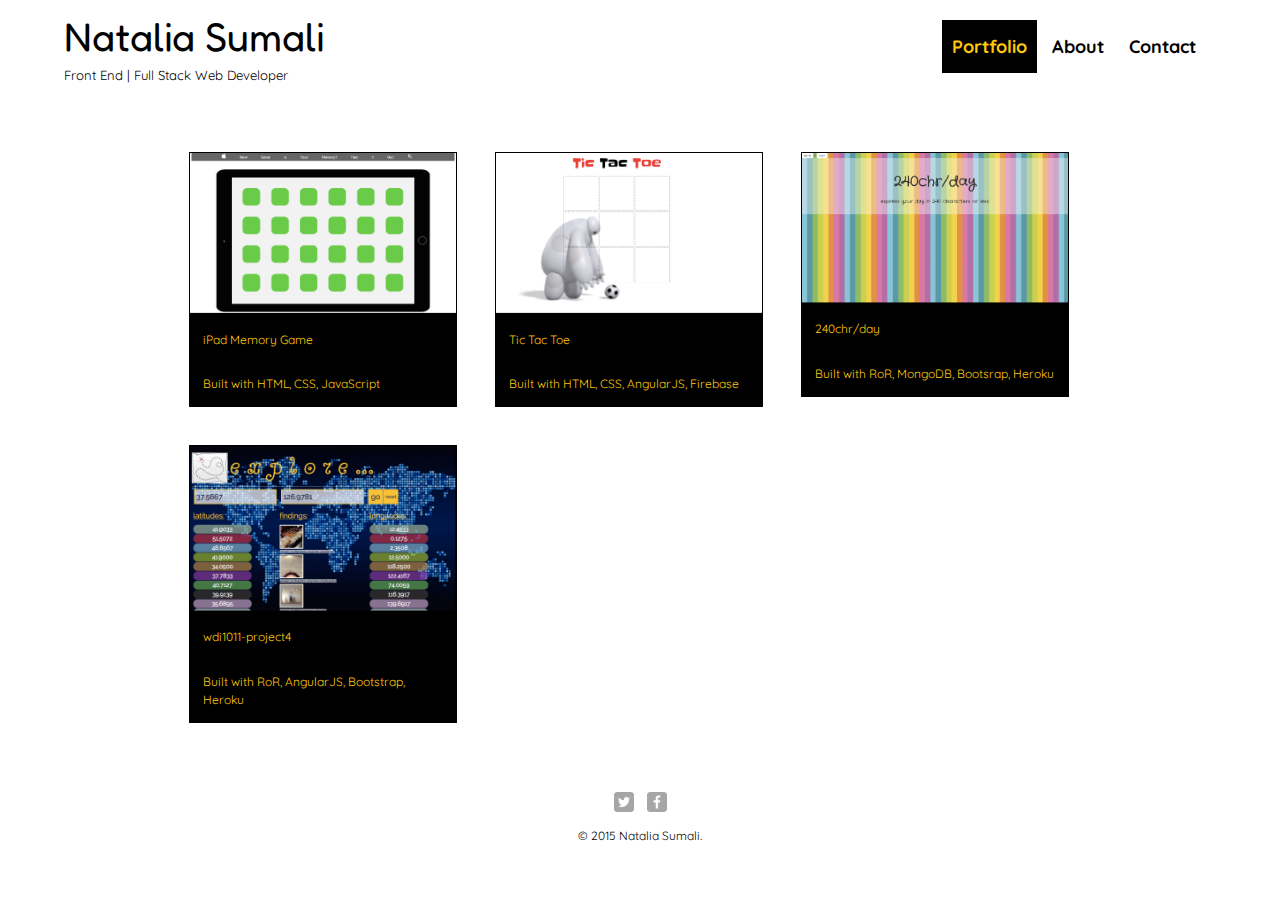
<file: index.html>
<!DOCTYPE html>
<html>
  <head>
    <meta charset="utf-8">
    <title>Natalia Sumali | Web Developer </title>
    <link rel="stylesheet" href="css/normalize.css">
    <link rel="stylesheet" href="css/main.css">
    <link rel="stylesheet" href="css/responsive.css">
    <meta name="viewport" content="width=device-width, initial-scale=1.0">
  </head>
  <body>

    <header>
      <a href="index.html" id="logo">
        <h1>Natalia Sumali</h1>
        <h2>Front End | Full Stack Web Developer</h2>
      </a>
      <nav>
        <ul>
          <li><a href="index.html" class="selected">Portfolio</a></li>
          <li><a href="about.html">About</a></li>
          <li><a href="contact.html">Contact</a></li>
        </ul>
      </nav>
    </header>

    <div id="wrapper">

      <section>
       <ul id="gallery">

         <li class="portfolio">
           <a href="http://ipad-memory-game.herokuapp.com/" target="_blank">
            <img src="img/game.png" alt="">
            <p>iPad Memory Game</p>
            <p>Built with HTML, CSS, JavaScript</p>
          </a>
         </li>

         <li class="portfolio">
           <a href="https://bighero6-tictactoe.firebaseapp.com/" target="_blank">
            <img src="img/tictactoe.png" alt="">
            <p>Tic Tac Toe</p>
            <p>Built with HTML, CSS, AngularJS, Firebase</p>
          </a>
         </li>

         <li class="portfolio">
           <a href="https://journal240chr.herokuapp.com/" target="_blank">
            <img src="img/journal240.png" alt="">
            <p>240chr/day</p>
            <p>Built with RoR, MongoDB, Bootsrap, Heroku</p>
          </a>
         </li>

         <li class="portfolio">
           <a href="http://fierce-hamlet-6820.herokuapp.com/#/" target="_blank">
            <img src="img/wdi1011-project4.png" alt="">
            <p>wdi1011-project4</p>
            <p>Built with RoR, AngularJS, Bootstrap, Heroku</p>
          </a>
         </li>

        </ul>
      </section>

      <footer>
        <a href="http://twitter.com/nataliasumali"><img src="img/twitter-wrap.png" alt="Twitter Logo" class="social-icon"></a>
        <a href="http://facebook.com/natalia.sumali"><img src="img/facebook-wrap.png" alt="Facebook Logo" class="social-icon"></a>
        <p>&copy; 2015 Natalia Sumali.</p>
      </footer>

    </div>
  </body>
</html>
</file>
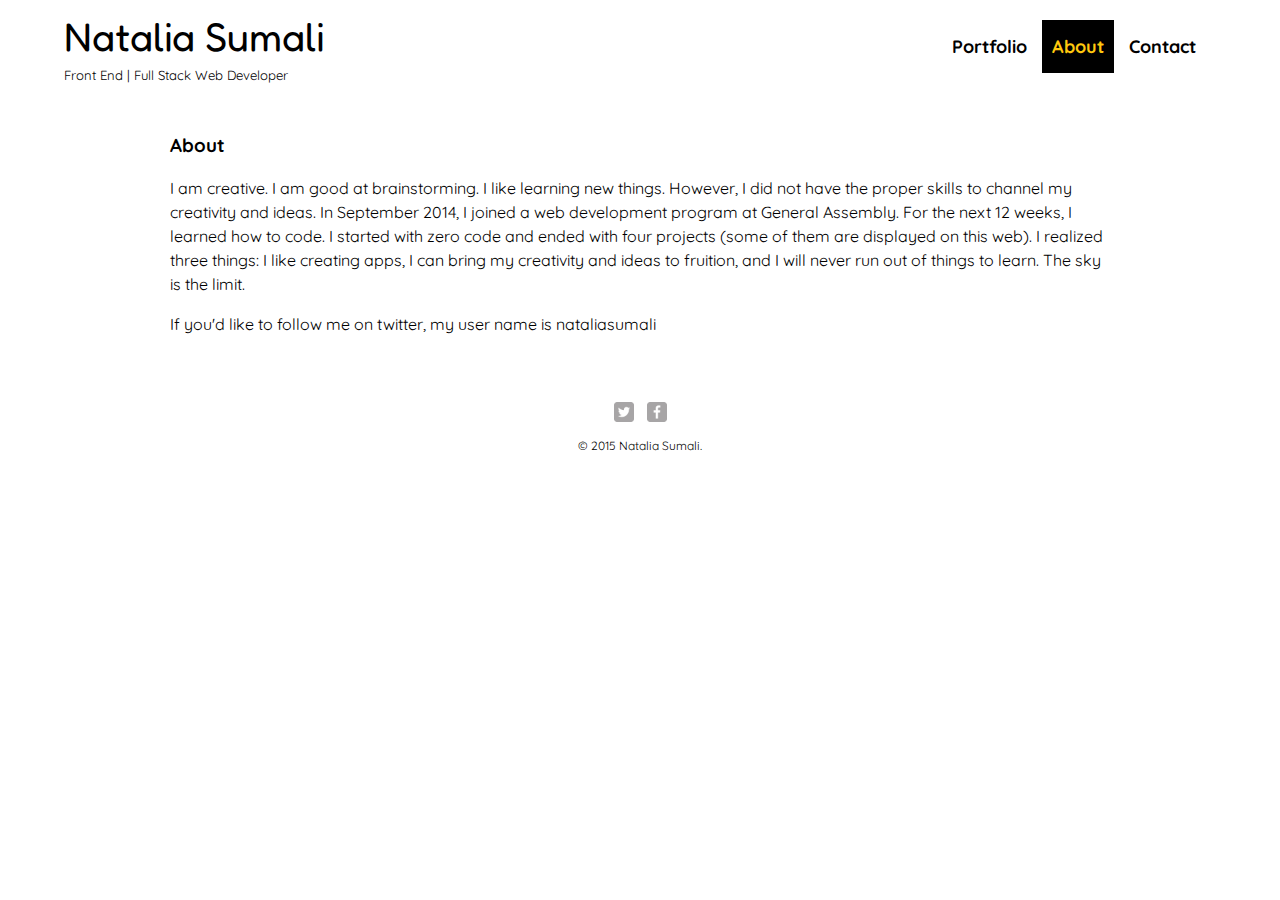
<file: about.html>
<html>
<head>
	<meta charset="UTF-8">
	<title>Document</title>
	<link rel="stylesheet" href="css/normalize.css">
    <link rel="stylesheet" href="css/main.css">
    <link rel="stylesheet" href="css/responsive.css">
    <meta name="viewport" content="width=device-width, initial-scale=1.0">
</head>
<body>

	<header>

      <a href="index.html" id="logo">
        <h1>Natalia Sumali</h1>
        <h2>Front End | Full Stack Web Developer</h2>
      </a>

      <nav>
        <ul>
          <li><a href="index.html">Portfolio</a></li>
          <li><a href="about.html" class="selected">About</a></li>
          <li><a href="contact.html">Contact</a></li>
        </ul>
      </nav>

    </header>

    <div id="wrapper">

      <section>

       	<!-- <img src="img/natalia.JPG" alt="Photograph of Natalia Sumali" class="profile-photo"> -->

       	<h3>About</h3>

       	<p>I am creative. I am good at brainstorming. I like learning new things. However, I did not have the proper skills to channel my creativity and ideas. In September 2014, I joined a web development program at General Assembly. For the next 12 weeks, I learned how to code. I started with zero code and ended with four projects (some of them are displayed on this web). I realized three things: I like creating apps, I can bring my creativity and ideas to fruition, and I will never run out of things to learn. The sky is the limit.</p>

       	<p>If you'd like to follow me on twitter, my user name is nataliasumali</p>

      </section>

      <footer>
        <a href="http://twitter.com/nataliasumali"><img src="img/twitter-wrap.png" alt="Twitter Logo" class="social-icon"></a>
        <a href="http://facebook.com/natalia.sumali"><img src="img/facebook-wrap.png" alt="Facebook Logo" class="social-icon"></a>
        <p>&copy; 2015 Natalia Sumali.</p>
      </footer>

    </div>

</body>
</html>
</file>
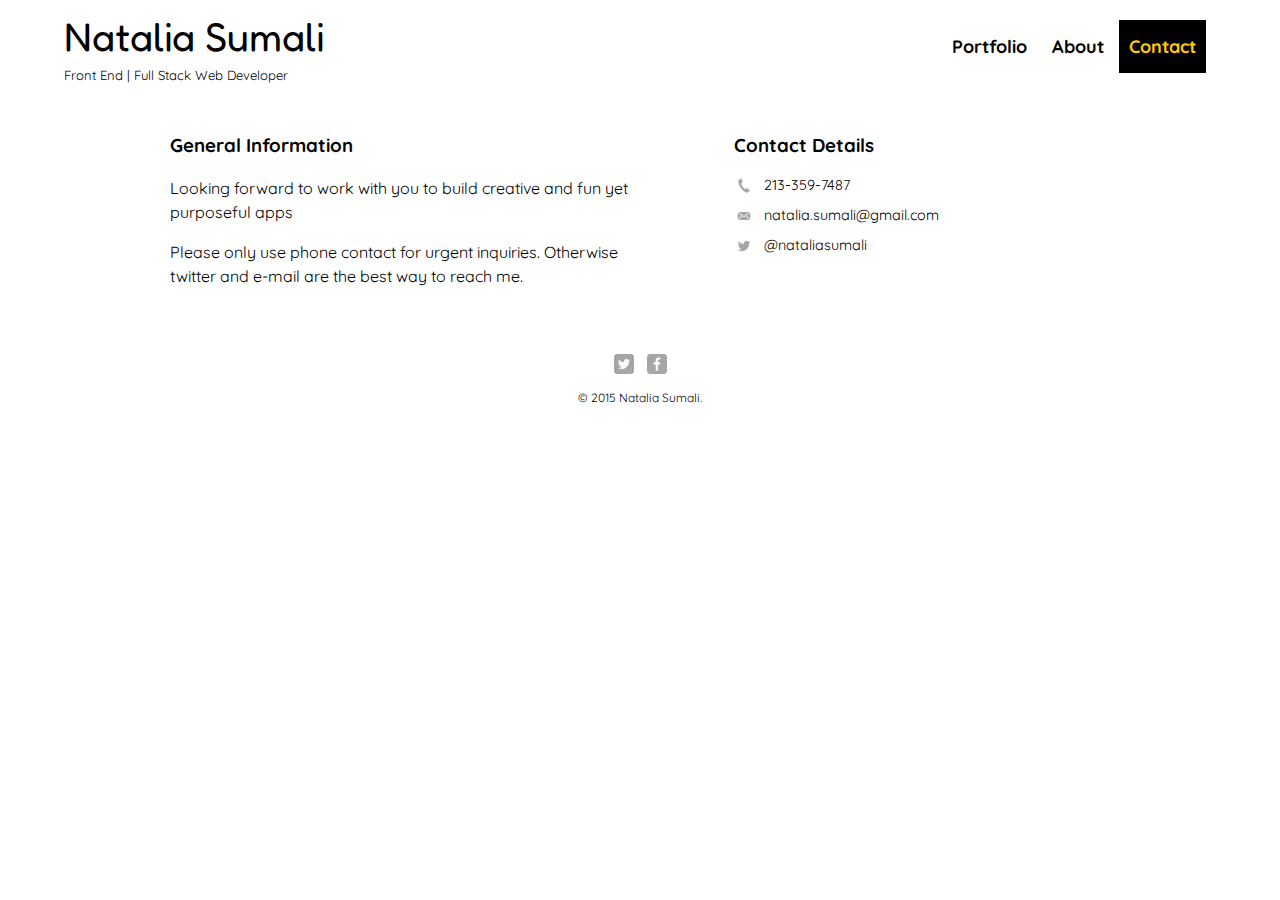
<file: contact.html>
<html>
<head>
	<meta charset="UTF-8">
	<title>Document</title>
	<link rel="stylesheet" href="css/normalize.css">
  <link rel="stylesheet" href="css/main.css">
  <link rel="stylesheet" href="css/responsive.css">
  <meta name="viewport" content="width=device-width, initial-scale=1.0">
</head>
<body>
	<header>
      <a href="index.html" id="logo">
        <h1>Natalia Sumali</h1>
        <h2>Front End | Full Stack Web Developer</h2>
      </a>
      <nav>
        <ul>
          <li><a href="index.html">Portfolio</a></li>
          <li><a href="about.html">About</a></li>
          <li><a href="contact.html" class="selected">Contact</a></li>
        </ul>
      </nav>
    </header>
    <div id="wrapper">
      <section id="primary">
       	<h3>General Information</h3>
        <p>Looking forward to work with you to build creative and fun yet purposeful apps</p>
        <p>Please only use phone contact for urgent inquiries. Otherwise twitter and e-mail are the best way to reach me.</p>
      </section>
      <section id="secondary">
        <h3>Contact Details</h3>
      <ul class="contact-info">
        <li class="phone"><a href="tel:213-359-7487">213-359-7487</a></li>
        <li class="mail"><a href="mailto:natalia.sumali@gmail.com">natalia.sumali@gmail.com</a></li>
        <li class="twitter"><a href="http://twitter.com/intent/tweet?screen_name=nataliasumali">@nataliasumali</a></li>
      </ul>
      </section>
      <footer class>
        <a href="http://twitter.com/nataliasumali"><img src="img/twitter-wrap.png" alt="Twitter Logo" class="social-icon"></a>
        <a href="http://facebook.com/natalia.sumali"><img src="img/facebook-wrap.png" alt="Facebook Logo" class="social-icon"></a>
        <p>&copy; 2015 Natalia Sumali.</p>
      </footer>
    </div>
</body>
</html>
</file>
<file: css/main.css>
@import url(https://fonts.googleapis.com/css?family=Poiret+One|Quicksand|Josefin+Sans|Fredoka+One);

/***************************
GENERAL
***************************/

body {
  font-family: 'Quicksand', sans-serif;
}

#wrapper {
  max-width: 940px;
  margin: 0 auto;
  padding: 0 5%;
}

a {
  text-decoration: none;
}

.portfolio {
  border: 1px solid #000;
}

img {
  max-width: 100%;
}

p {
  line-height: 150%;
}

/***************************
HEADING
***************************/

header {
  float: left;
  margin: 0 0 30px 0;
  padding: 5px 0 0 0;
  width: 100%;
}

#logo {
  text-align: center;
  margin: 0;
}

h1 {
  font-family: 'Fredoka One', cursive;
  margin: 15px 0;
  font-size: 1.75em;
  font-weight: normal;
  line-height: 0.8em;
}

h2 {
  font-size: 0.75em;
  margin -5px 0 0;
  font-weight: normal;
}

h3 {
  margin: 0 0 1em 0;
}

/***************************
NAVIGATION
***************************/

nav {
 text-align: center;
  padding: 10px 0;
  margin: 20px 0 0;
}

nav ul {
  list-style: none;
  margin: 0 10px;
  padding: 0;
}

nav li {
   display: inline-block;
}

nav a {
  font-weight: 800;
  padding: 15px 10px;
}

/***************************
FOOTER
***************************/

footer {
 font-size: 0.75em;
  text-align: center;
  clear: both; 
  padding-top: 50px;
  color: #000;
}

.social-icon {
  width: 20px;
  height: 20px;
  margin: 0 5px;
}

/***************************
PAGE: PORTFOLIO
***************************/

#gallery {
  margin: 0;
  padding: 0;
  list-style: none;
}

#gallery li {
  float: left;
  width: 45%;
  margin: 2%;
  background-color: #000;
  color: #000;
}

#gallery li a p {
  margin: 0;
  padding: 5%;
  font-size: 0.75em;
  color: #ffc80e;
}

/***************************
PAGE: ABOUT
***************************/

.profile-photo {
  display: block;
  max-width: 150px;
  margin: 0 auto 30px;
  border-radius: 50%;
}

/***************************
PAGE: CONTACT
***************************/

.contact-info {
  list-style: none;
  padding: 0;
  margin: 0;
  font-size:0.9em;
}

.contact-info a {
  display: block;
  min-height: 20px;
  background-repeat: no-repeat;;
  background-size: 20px 20px;
  padding: 0 0 0 30px;
  margin: 0 0 10px;
}

.contact-info li.phone a {
  background-image: url('../img/phone.png');
}

.contact-info li.mail a {
  background-image: url('../img/mail.png');
}

.contact-info li.twitter a {
  background-image: url('../img/twitter.png');
}

/***************************
COLORS
***************************/

/* site body */
body {
  background-color: #fff;
  color: #000;
}

/* green header */
header {
  background: #fff;
}

/* nav background on mobile */
nav {
  background: #fff;
}

/* logo text */
h1, h2 {
  color: #000;
}

a {
  color: #000;
}

/* nav link */
nav a, nav a:visited {
  color: #000;
}

/* selected nav link */
nav a.selected, nav a:hover {
  background-color: #000;
  color: #ffc80e;
}
</file>
<file: css/responsive.css>
@media screen and (min-width: 480px) {

	/***************************
	TWO COLUMN LAYOUT
	***************************/

	#primary {
		width: 50%;
		float: left;
	}

	#secondary {
		width: 40%;
		float: right;
	}

	/***************************
	3 * 5 = 15
	100% - 15% = 85%
	85 / 3 = 28.3333333333
	***************************/

	/***************************
	PAGE: PORTFOLIO
	***************************/

	#gallery li {
		width: 28.3333333333%;
	}

	#gallery li:nth-child(4n) {
		clear: left;
	}

	/***************************
	PAGE: ABOUT
	***************************/

	.profile-photo {
		float: left;
		margin: 0 5% 80px 0;
	}
	
}

@media screen and (min-width: 660px) {

	/***************************
	HEADER
	***************************/

	nav {
		background: none;
		float: right;
		font-size: 1.125em;
		margin-right: 5%;
		text-align: right;
		width: 45%;
	}

	#logo {
		float: left;
		margin-left: 5%;
		text-align: left;
		width: 45%;
	}

	h1 {
		font-size: 2.5em;
	}

	h2 {
		font-size: 0.82em;
		margin-bottom: 20px;
	}

	header: {
		border-bottom: 5px solid #599a68;
		margin-bottom: 60px
	}

}
</file>
